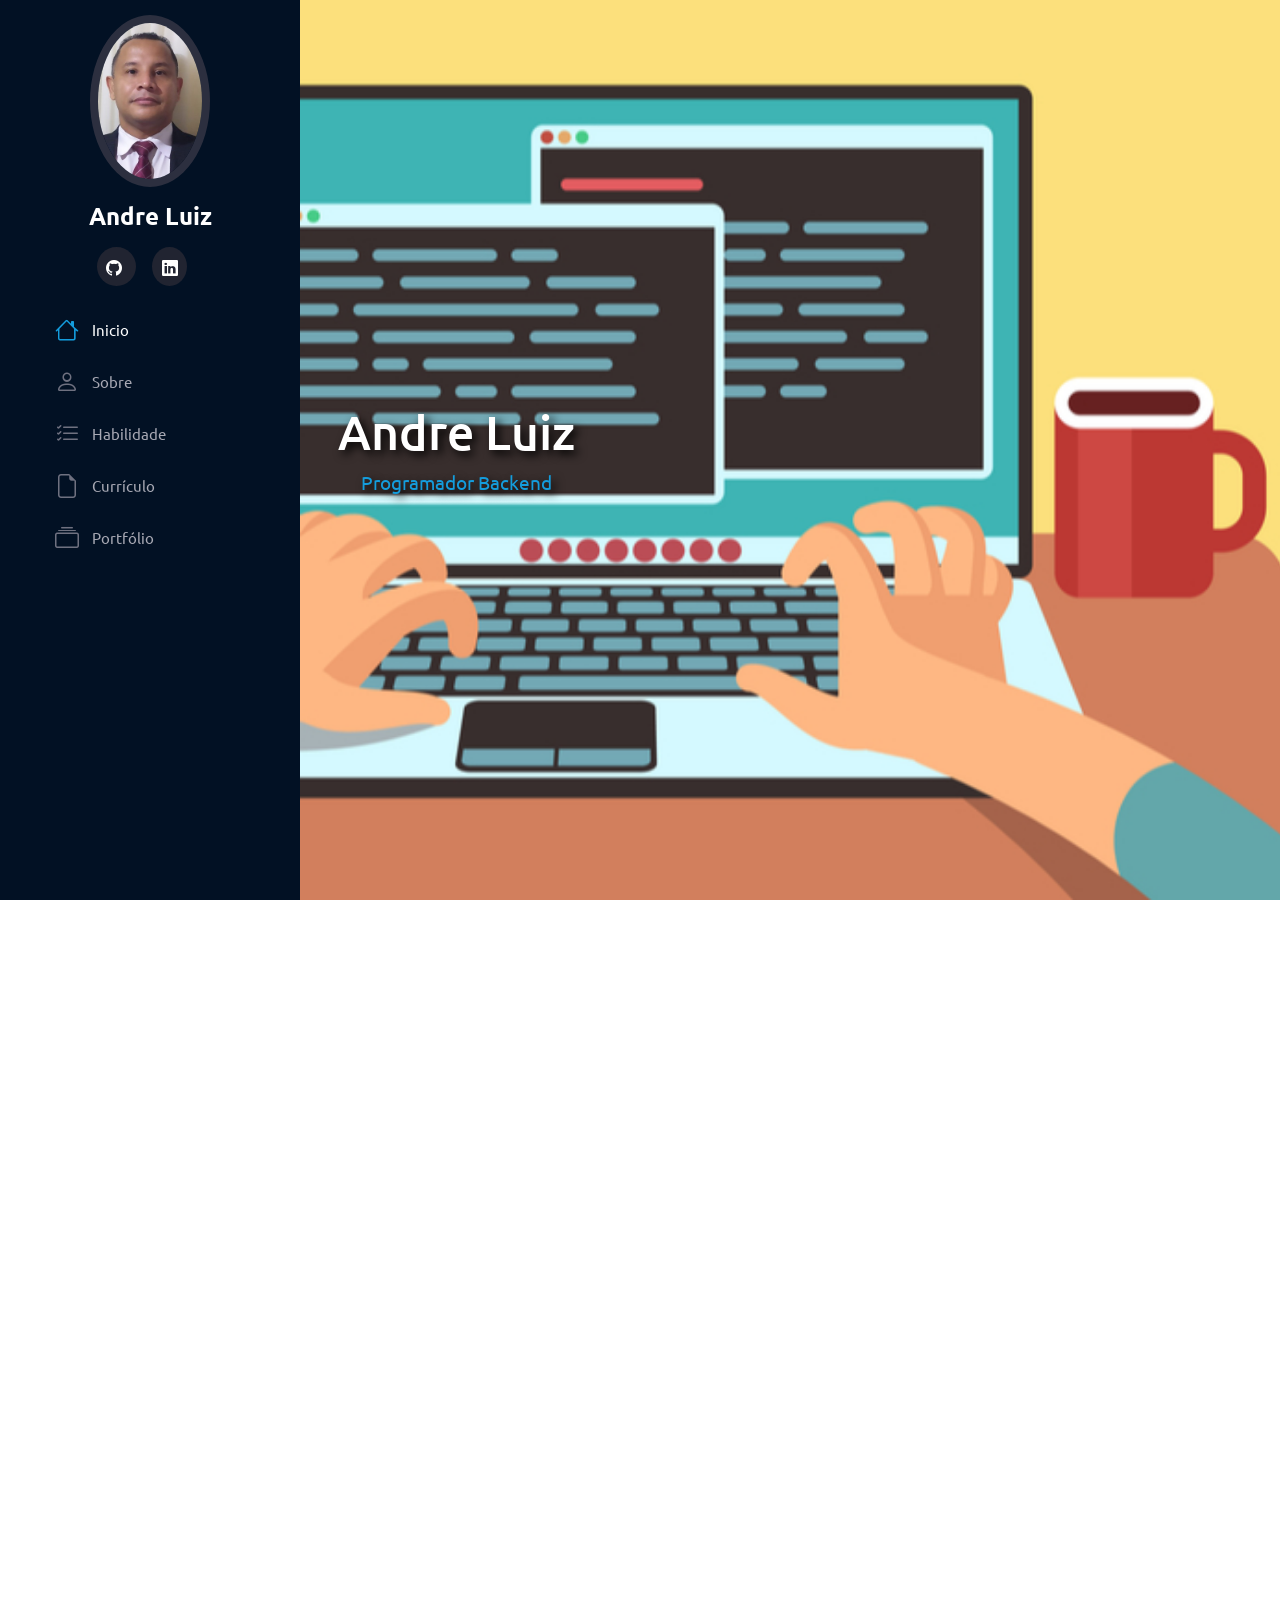
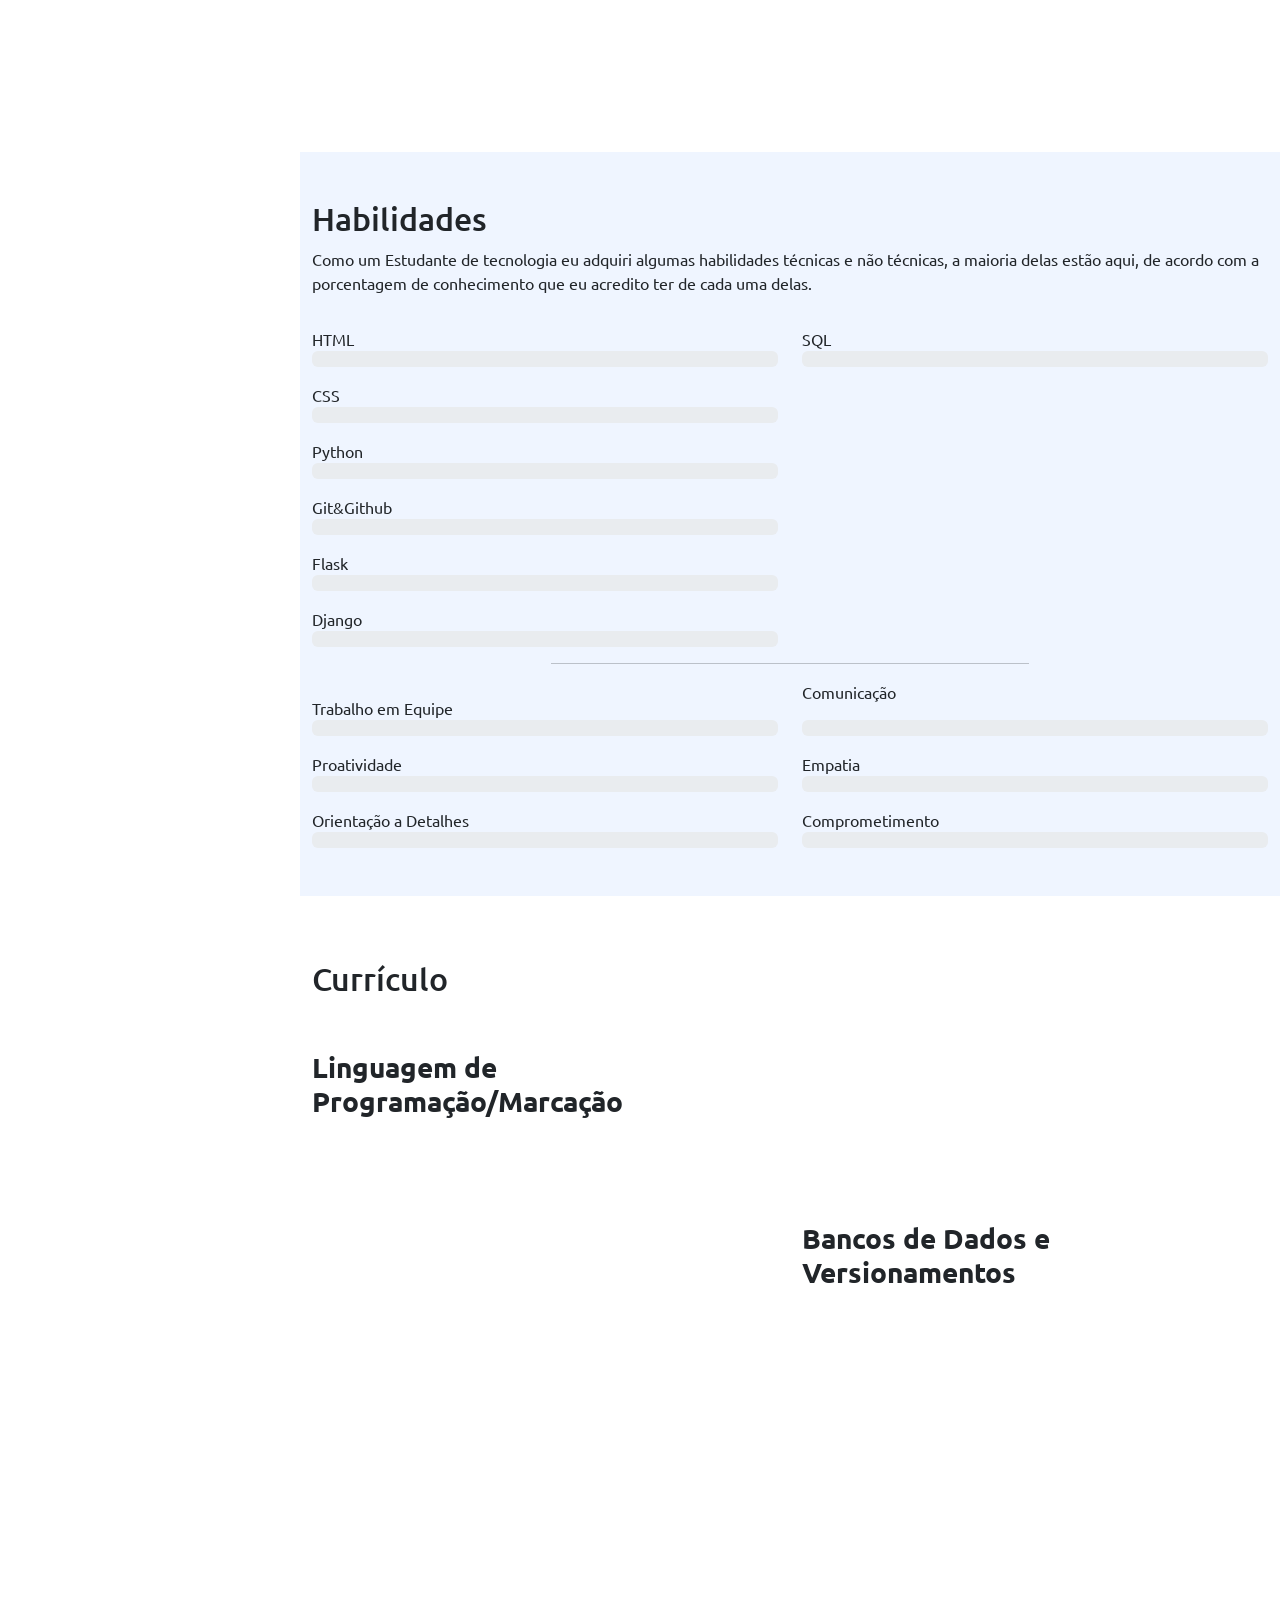
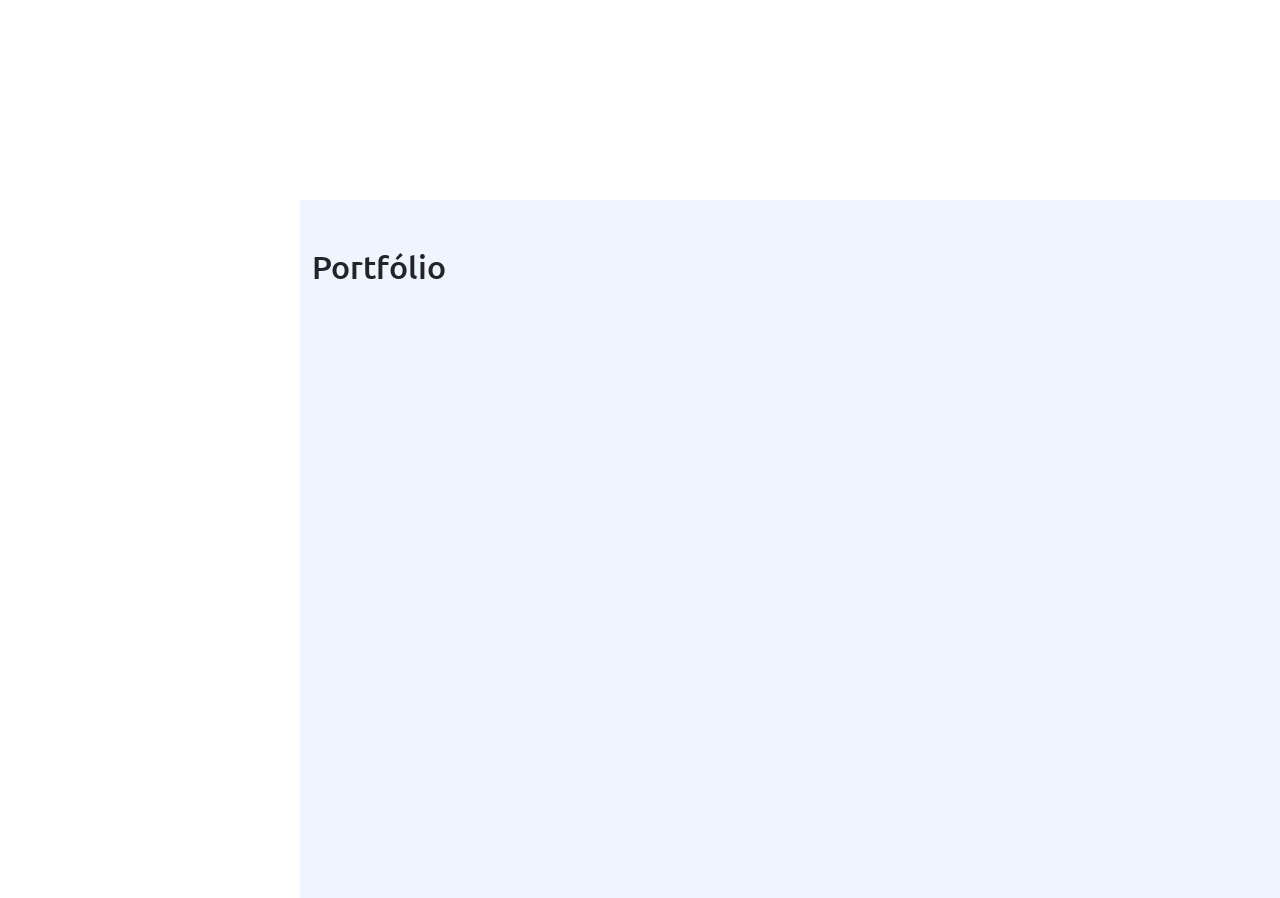
<file: api/templates/index.html>
<!DOCTYPE html>
<html lang="pt-br">
<head>
    <meta charset="UTF-8">
    <meta http-equiv="X-UA-Compatible" content="IE=edge">
    <meta name="viewport" content="width=device-width,
                initial-scale=1.0">
    <link rel="stylesheet" href="../static/bootstrap/css/bootstrap.css">
    <link rel="stylesheet" href="../static/style.css">
    <link rel="stylesheet" href="https://cdn.jsdelivr.net/npm/bootstrap-icons@1.10.3/font/bootstrap-icons.css">
    <title>Portfólio</title>
</head>
<body>

    <i class="bi bi-list menu-mobile text-center"></i>

    <aside id="header">
        <section class="profile">
            <img src="../static/img/perfil.jpg" alt="Foto do Andre Luiz">
            <h1>Andre Luiz</h1>
            <div class="social-links mt-4 text-center">
                <a target="_blank" href="https://github.com/andreluizsilv"><i class="bi bi-github"></i>
                </a>
                <a target="_blank" href="https://www.linkedin.com/in/andreluizdasilv2969/">
                <i class="bi bi-linkedin"></i></a>
            </div>
        </section>
        <nav id="navbar" class="nav-menu">
            <ul class="nav flex-column">
              <li class="nav-item">
                <a class="nav-link active" aria-current="page"
                   href="#"><i class="bi bi-house"></i>
                    Inicio</a>
              </li>
              <li class="nav-item">
                <a class="nav-link" href="#sobre"><i class="bi bi-person"></i>
                    Sobre</a>
              </li>
              <li class="nav-item">
                <a class="nav-link" href="#habilidade">
                    <i class="bi bi-list-check"></i>
                    Habilidade</a>
              </li>
              <li class="nav-item">
                <a class="nav-link" href="#curriculo"><i class="bi bi-file-earmark"></i>
                    Currículo</a>
              </li>
              <li class="nav-item">
                <a class="nav-link" href="#portfolio"><i class="bi bi-collection"></i>
                    Portfólio</a>
              </li>
            </ul>
        </nav>

    </aside>

    <main id="main">
        <section id="inicio" class="row m-0 p-0">
            <div class="col-md-5 d-flex justify-content-center align-items-center flex-column">
                <h2 class="text-white text-shadow">Andre Luiz</h2>
                <span id="subtitle" class="text-shadow">Programador Backend</span>
            </div>

        </section>

        <section id="sobre" class="container mt-5">
            <div class="row w-100">
                <div class="col-md-12" data-anime="down">
                    <h2 class="pt-3">Sobre</h2>
                    <p>Meu nome é Andre Luiz e estou em transição de carreira, em busca da minha primeira oportunidade na área de TI, com foco em desenvolvimento back-end.
                       Durante minha trajetória profissional, desenvolvi habilidades importantes que acredito serem valiosas para essa nova jornada.
                       Comecei como ajudante de serviços gerais, onde adquiri competências como organização, trabalho em equipe e atenção aos detalhes.
                       Após seis meses, fui promovido para o setor administrativo, onde ganhei experiência com atendimento ao cliente,
                       organização de documentos e suporte geral, o que aprimorou minha proatividade, capacidade de aprendizado rápido e comunicação eficaz.
                       Atualmente, atuo como instalador, lidando com questões técnicas que me desafiam e me ajudam a crescer profissionalmente.
                       Minha transição para o back-end vem do desejo de utilizar minhas habilidades práticas em um ambiente de programação e desenvolvimento.
                       Estou motivado a aplicar meus conhecimentos e contribuir para projetos que envolvam criação e otimização de sistemas no lado do servidor,
                       garantindo funcionalidade e eficiência.
                       " Estou à disposição para contribuir com uma equipe ou projeto, sempre buscando aprendizado contínuo e crescimento profissional.
                        Obrigado pela oportunidade e fico disponível para esclarecer qualquer dúvida.</p>
                </div>

            </div>
            <div class="row mt-4">
               <div class="col-md-4">
                    <img class="img-fluid shadow" src="../static/img/perfil.jpg" alt="Foto do Andre Luiz" data-anime="left">
               </div>
               <div class="col-md-8" data-anime="right">
                    <h3>Estudante de Programação</h3>
                    <p>Atualmente estuda linguagem Python, SQLLite, Git&GitHub</p>
                   <div class="row">
                        <div class="col-md-6">
                            <ul class="list-group list-group-flush fs-5">
                              <li class="list-group-item">
                                  Nascimento: <span class="fw-lighter">11 de março de 1976</span>
                              </li>
                              <li class="list-group-item">
                                  Idade: <span class="fw-lighter">{{ idade }} anos</span>
                              </li>
                              <li class="list-group-item">
                                  Cidade: <span class="fw-lighter">São Paulo</span>
                              </li>
                              <li class="list-group-item">
                                  Estado: <span class="fw-lighter">São Paulo</span>
                              </li>
                            </ul>

                        </div>
                        <div class="col-md-6">
                            <ul class="list-group list-group-flush fs-5">
                              <li class="list-group-item">
                                  Estado Civil: <span class="fw-lighter">Casado</span>
                              </li>
                              <li class="list-group-item">
                                  Hobby : <span class="fw-lighter">Futebol, Malhação</span>
                              </li>

                            </ul>

                        </div>
                    </div>
               </div>
            </div>


        </section>

        <section class="mt-5 section-bg" id="habilidade">
                <div class="container pb-5">
                    <h2 class="pt-5">Habilidades</h2>
                    <p>Como um Estudante de tecnologia eu adquiri algumas habilidades técnicas e não técnicas,
                        a maioria delas estão aqui, de acordo com a porcentagem de conhecimento que eu acredito ter de cada uma delas.</p>
                    <div class="row">
                        <div class="col-md-6">
                            <p class="mt-3 mb-0">HTML</p>
                            <div class="progress">
                                <div class="progress-bar"  role="progressbar" aria-label="Example with label" style="width:
                                25%;" aria-valuenow="25" data-anime="left"
                               aria-valuemin="0" aria-valuemax="100">25%</div>
                            </div>
                            <p class="mt-3 mb-0">CSS</p>
                            <div class="progress">
                                <div class="progress-bar" role="progressbar" aria-label="Example with label" style="width:
                                25%;" aria-valuenow="25" data-anime="left"
                               aria-valuemin="0" aria-valuemax="100">25%</div>
                            </div>
                            <p class="mt-3 mb-0">Python</p>
                            <div class="progress">
                                <div class="progress-bar" role="progressbar" aria-label="Example with label" style="width:
                                25%;" aria-valuenow="25" data-anime="left"
                               aria-valuemin="0" aria-valuemax="100">25%</div>
                            </div>
                            <p class="mt-3 mb-0">Git&Github</p>
                            <div class="progress">
                                <div class="progress-bar" role="progressbar" aria-label="Example with label" style="width:
                                25%;" aria-valuenow="25" data-anime="left"
                               aria-valuemin="0" aria-valuemax="100">25%</div>
                            </div>
                            <p class="mt-3 mb-0">Flask</p>
                            <div class="progress">
                                <div class="progress-bar" role="progressbar" aria-label="Example with label" style="width:
                                25%;" aria-valuenow="25" data-anime="left"
                               aria-valuemin="0" aria-valuemax="100">25%</div>
                            </div>
                            <p class="mt-3 mb-0">Django</p>
                            <div class="progress">
                                <div class="progress-bar" role="progressbar" aria-label="Example with label" style="width:
                                25%;" aria-valuenow="25" data-anime="left"
                               aria-valuemin="0" aria-valuemax="100">25%</div>
                            </div>
                        </div>
                        <div class="col-md-6">
                            <p class="mt-3 mb-0">SQL</p>
                            <div class="progress">
                                <div class="progress-bar" role="progressbar" aria-label="Example with label" style="width:
                                25%;" aria-valuenow="25" data-anime="left"
                               aria-valuemin="0" aria-valuemax="100">25%</div>
                            </div>
                        </div>

                    </div>

                    <hr class="w-50 me-auto ms-auto">

                    <div class="row">
                        <div class="col-md-6">
                            <p class="mt-3 mb-0">Trabalho em Equipe</p>
                            <div class="progress">
                                <div class="progress-bar" role="progressbar" aria-label="Example with label" style="width:
                                95%;" aria-valuenow="95" data-anime="left"
                               aria-valuemin="0" aria-valuemax="100">95%</div>
                            </div>
                            <p class="mt-3 mb-0">Proatividade</p>
                            <div class="progress">
                                <div class="progress-bar" role="progressbar" aria-label="Example with label" style="width:
                                98%;" aria-valuenow="98" data-anime="left"
                               aria-valuemin="0" aria-valuemax="100">98%</div>
                            </div>
                            <p class="mt-3 mb-0">Orientação a Detalhes</p>
                            <div class="progress">
                                <div class="progress-bar" role="progressbar" aria-label="Example with label" style="width:
                                97%;" aria-valuenow="97" data-anime="left"
                               aria-valuemin="0" aria-valuemax="100">97%</div>
                            </div>
                        </div>
                        <div class="col-md-6">
                            <p cl   ass="mt-3 mb-0">Comunicação</p>
                            <div class="progress">
                                <div class="progress-bar" role="progressbar" aria-label="Example with label" style="width:
                                95%;" aria-valuenow="95" data-anime="left"
                               aria-valuemin="0" aria-valuemax="100">95%</div>
                            </div>
                            <p class="mt-3 mb-0">Empatia</p>
                            <div class="progress">
                                <div class="progress-bar" role="progressbar" aria-label="Example with label" style="width:
                                98%;" aria-valuenow="98" data-anime="left"
                               aria-valuemin="0" aria-valuemax="100">98%</div>
                            </div>
                            <p class="mt-3 mb-0">Comprometimento</p>
                            <div class="progress">
                                <div class="progress-bar" role="progressbar" aria-label="Example with label" style="width:
                                97%;" aria-valuenow="97" data-anime="left"
                               aria-valuemin="0" aria-valuemax="100">97%</div>
                            </div>
                        </div>
                    </div>
                </div>
        </section>

        <section class="mt-5 cv" id="curriculo">

            <div class="container pb-5">
                <h2 class="pt-3 pb-4">Currículo</h2>
                <div class="row">
                    <div class="col-md-6">
                        <h3 class="cv-title">Linguagem de Programação/Marcação</h3>

                        <div class="cv-item" data-anime="up">
                            <h4>Curso de Python 3 – Mundo 1,2,3 </h4>
                            <h5>2022</h5>
                            <p><em>Curso em Video</em></p>
                            <p>Ensino Básico e estrutura de repetição, dados , funções e tratamentos de erros.</p>
                        </div>

                        <div class="cv-item" data-anime="up">
                            <h4>Python 3 - Curso Completo do Básico ao Avançado</h4>
                            <h5>2022</h5>
                            <p><em>Udemy</em></p>
                            <p>Ensino de Algoritmos, estruturas de dados, fundamentos, orientação a objeto, programação funcional e muito mais.</p>
                        </div>

                        <div class="cv-item" data-anime="up">
                            <h4>Curso de Python Completo </h4>
                            <h5>2022</h5>
                            <p><em>Hashtag</em></p>
                            <p>Ensino Básico ao Avançado, com alguns projetos.</p>
                        </div>
                    </div>

                     <div class="col-md-6">
                         <div class="cv-item" data-anime="up">
                                <h4>Curso de HTML5/CSS3 – Mod. 1,2,3 </h4>
                                <h5>2022</h5>
                                <p><em>Curso em Video</em></p>
                                <p>Ensino Básico, Cores, fontes, Imagens e Imagens de fundos.</p>
                         </div>


                        <h3 class="cv-title">Bancos de Dados e Versionamentos</h3>
                        <div class="cv-item" data-anime="up">
                            <h4>Banco de Dados MySQL </h4>
                            <h5>2022</h5>
                            <p><em>Curso em Video</em></p>
                            <p>Adquiri conhecimento com Bancos de Dados utilizando um Sistema de Gerenciamento de Banco de Dados (MySQL) com a Linguagem de Consulta Estruturada (SQL).</p>
                        </div>

                        <div class="cv-item" data-anime="up">
                            <h4>Curso de Git e GitHub </h4>
                            <h5>2022</h5>
                            <p><em>Curso em Video</em></p>
                            <p>Ensino Básico e os principais comandos de Git e GitHub.</p>
                        </div>
                    </div>
                </div>
            </div>
        </section>

        <section id="portfolio" class="section-bg mt-5">
            <div class="container pb-5 pt-5" >
                <h2 class="pb-4">Portfólio</h2>
                <div class="row row-cols-1 row-cols-md-3 g-3" >
                  <div class="col">
                    <div class="card" data-anime="left">
                        <img src="..//static/img/background_netflix.jpg" class="card-img-top" alt="Copia da NetFlix feito com Django">
                          <div class="card-body" data-anime="left" >
                            <h5 class="card-title">Projeto Django</h5>
                              <div class="d-flex justify-content-center">
                                  <a class="btn btn-outline-dark me-3" href="https://github.com/andreluizsilv/CursoImpressionadorProjetoDjango"
                                  target="_blank"><i class="bi bi-github"></i></a>
                                  <a class="btn btn-outline-dark me-3" href="https://projetodjango22-production.up.railway.app/"
                                  target="_blank"><i class="bi bi-link-45deg"></i></a>
                              </div>
                          </div>
                    </div>
                  </div>
                  <div class="col">
                    <div class="card" data-anime="left">
                        <img src="..//static/img/ecommerce.jpg" class="card-img-top" alt="Copia da Reserva feito com Django">
                          <div class="card-body" data-anime="left" >
                            <h5 class="card-title">Projeto Django</h5>
                              <div class="d-flex justify-content-center">
                                  <a class="btn btn-outline-dark me-3" href="https://github.com/andreluizsilv/ecommerce"
                                  target="_blank"><i class="bi bi-github"></i></a>
                                  <a class="btn btn-outline-dark me-3" href="https://ecommerce-production-bd4d.up.railway.app/"
                                  target="_blank"><i class="bi bi-link-45deg"></i></a>
                              </div>
                          </div>
                    </div>
                  </div>
                  <div class="col">
                    <div class="card" data-anime="up">
                    <img src="..//static/img/roubo_celulares.jpg" class="card-img-top" alt="Projeto feito com Django">
                        <div class="card-body" data-anime="up">
                            <h5 class="card-title">Projeto Django</h5>
                            <div class="d´-flex justify-content-center">
                                  <a class="btn btn-outline-dark me-3" href="https://github.com/andreluizsilv/RouboCelulares2.1"
                                  target="_blank"><i class="bi bi-github"></i></a>
                                  <a class="btn btn-outline-dark me-3" href="https://roubocelulares13-production.up.railway.app/"
                                  target="_blank"><i class="bi bi-link-45deg"></i></a>
                              </div>
                        </div>
                    </div>
                  </div>
                  <div class="col">
                    <div class="card" data-anime="right" >
                    <img src="..//static/img/ProximoProjeto.png" class="card-img-top" alt="Proximos Projetos">
                      <div class="card-body">
                        <h5 class="card-title">Proximos Projetos</h5>

                      </div>
                    </div>
                  </div>

                </div>
            </div>

        </section>

    </main>

    <script src="../static/bootstrap/js/bootstrap.bundle.min.js"></script>
    <script src="../static/script.js"></script>
</body>
</html>
</file>
<file: api/static/style.css>
@import url('https://fonts.googleapis.com/css2?family=Bebas+Neue&family=Ubuntu:ital,wght@0,300;0,400;0,500;0,700;1,300;1,400;1,500;1,700&display=swap');

https, body {
    font-family: Ubuntu, Arial;
    width: 100%;
    height: 100%;
}
#header {
    position: fixed;
    top: 0;
    left: 0;
    bottom: 0;
    background: #021124;
    overflow-y: auto;
    width: 300px;
    transition: all ease-in-out 0.5s;
    padding: 0 15px;
    z-index: 9997;
}

#header .profile img {
    margin: 15px auto;
    display: block;
    width: 120px;
    border: 8px solid #2c2f3f;
    border-radius: 50%;
}

#header .profile h1 {
    font-size: 24px;
    margin: 0;
    padding: 0;
    font-weight: 600;
    text-align: center;
    color: #fff
}

#header .profile .social-links a {
    font-size: 1rem;
    background: #212431;
    color: #fff;
    padding: 0.6rem;
    margin-right: 1rem;
    border-radius: 50%;
    transition: 0.3s;
    text-decoration: none;
}

#header .profile .social-links a:hover {
background: #149ddd;
}

.nav-menu {
    padding: 1.5rem;
}

.nav-menu a,
.nav-menu a:focus {
    display: flex;
    align-items: center;
    color: #a8a9b4;
    transition: 0.3s;
    font-size: 15px;
}

.nav-menu a i,
.nav-menu a:focus i {
    font-size: 24px;
    padding-right: 0.8rem;
    color: #6f7180;
}

.nav-menu a:hover,
.nav-menu .active,
.nav-menu .active:focus,
.nav-menu li:hover > a {
    text-decoration: none;
    color: #fff;
}

.nav-menu a:hover i,
.nav-menu .active i,
.nav-menu .active:focus i,
.nav-menu li:hover > a i {
    color: #149ddd;
}

#main {
    margin-left: 300px;
}

section#inicio {
    background-image: url("./img/Imagem2.jpg");
    background-repeat: no-repeat;
    background-size: cover;
    background-attachment: fixed;
    background-position: center;

    width: 100%;
    height: 100vh;
}

section#inicio h2 {
    margin-right: 6rem;
    font-size: 3rem;
}

section#inicio span#subtitle {
    margin-right: 6rem;
    font-size: 1.2rem;
    color: #149ddd;
}
section#inicio img {
    weight: 70px;
    height: 70px;
}

.text-shadow {
    text-shadow: 4px 4px 10px #000000;
}

section#inicio div#arraste {
    width: 9rem;
}

section#inicio div#arraste a {
text-decoration: none;
color: #fff;
}

i.menu-mobile {
    position: fixed;
    color: #fff;
    background-color: #252c90;
    right: 1rem;
    top: 1rem;
    font-size: 1.5rem;
    border-radius: 4rem;
    cursor: pointer;
    z-index: 10;
    width: 45px;
    height: 45px;
    display: none;
    justify-content: center;
    align-items: center;
}

.menu-nav-active {
    overflow: hidden;
}

.menu-nav-active #header {
    left: 0;
}

@media (max-width: 1024px) {
    #header {
        left: -300px;
    }
    i.menu-mobile {
        display: flex;
    }
    section#inicio h2 {
        font-size: 1.5rem;
    }
    section#inicio span#subtitle {
        margin-right: 0;
        font-size: 1rem;
    }
    #main {
        margin-left: 0;
    }
}


*::-webkit-scrollbar {
    width: 10px;
}


*::-webkit-scrollbar-track {
    width:12px;
    box-shadow: inset 0 0 0.3rem #00000050;
    background-color: #fff
}

*::-webkit-scrollbar-thumb {
    background-color: #252c90;
}

.section-bg {
    background-color: #eff5ff;
}

.cv .cv-title {
    font-weight: 700;
    margin-top: 20px;
    margin-bottom: 20px
    color: #050d18;
}

.cv .cv-item {
    padding: 0 0 20px 20px;
    margin-top: -2px;
    border-left: 2px solid #1f5297;
    position: relative;
}

.cv .cv-item h4 {
    line-height: 18px;
    font-weight: 600;
    text-transform: uppercase;
    font-family: "Poppins", sans-serif;
    color: #050d18;
    margin-bottom: 10px;
}

.cv .cv-item h5 {
    background: #e4edf9;
    padding: 5px 15px;
    display: inline-block;
    font-weight: 600;
    margin-bottom: 10px;
}

.cv .cv-item::before {
    content: "";
    position: absolute;
    top: 0;
    left: -9px;
    width: 16px;
    height: 16px;
    border: 2px solid #1f5297;
    background: #fff;
    border-radius: 50%;
}

. div card-body {

}

/* Animação */

[data-anime] {
    opacity: 0;
    transition: 1s;
}

[data-anime="down"] {
    transform: translate3d(0, -100%, 0)
}

[data-anime="up"] {
    transform: translate3d(0, 100%, 0)
}

[data-anime="left"] {
    transform: translate3d(-100%, 0, 0)
}

[data-anime="right"] {
    transform: translate3d(50px, 0, 0)
}

[data-anime].animate {
    opacity: 1;
    transform: translate3d(0, 0, 0)
}

@media(max-width: 1860px) {
    .carousel-control-prev {
    margin-left: 0;
}

.carousel-control-next {
    margin-right: 0;
}

.carousel-indicators {
    margin-bottom: 0;
}

[data-anime="right"] {
transform: translate3d(0, 0, 0);
}
}
</file>
